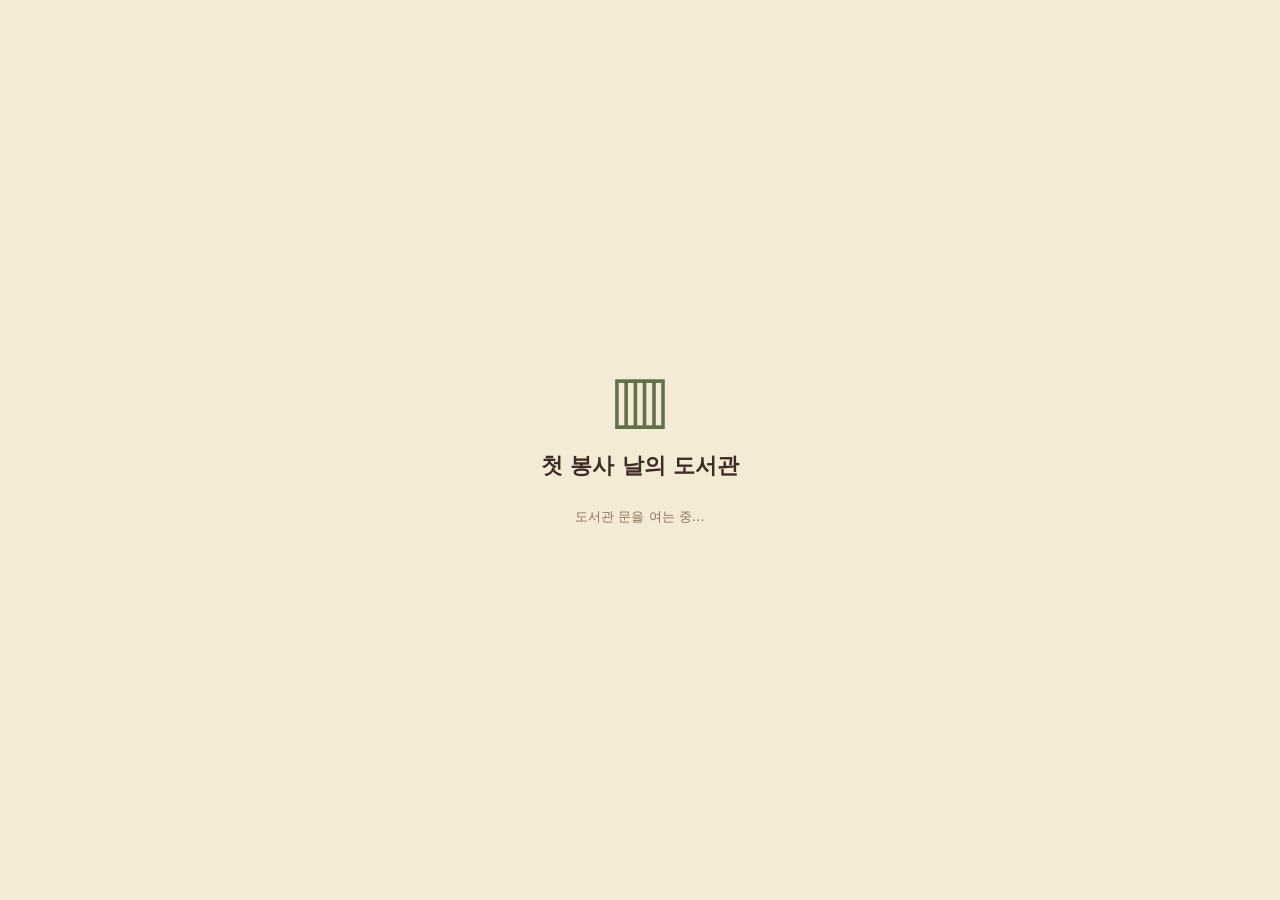
<file: index.html>
<!doctype html><html lang="ko"><head><meta charset="utf-8"><meta name="viewport" content="width=device-width,initial-scale=1"><meta http-equiv="refresh" content="0;url=volunteer-demo/"><title>도서관에서 살아남기 · 첫 봉사</title><style>body{font-family:system-ui;background:#f4ebd7;color:#493426;padding:10vh 8vw}a{color:#42634d}</style></head><body><h1>도서관에서 살아남기</h1><p><a href="volunteer-demo/">첫 봉사 인트로 샘플 플레이</a></p></body></html>
</file>
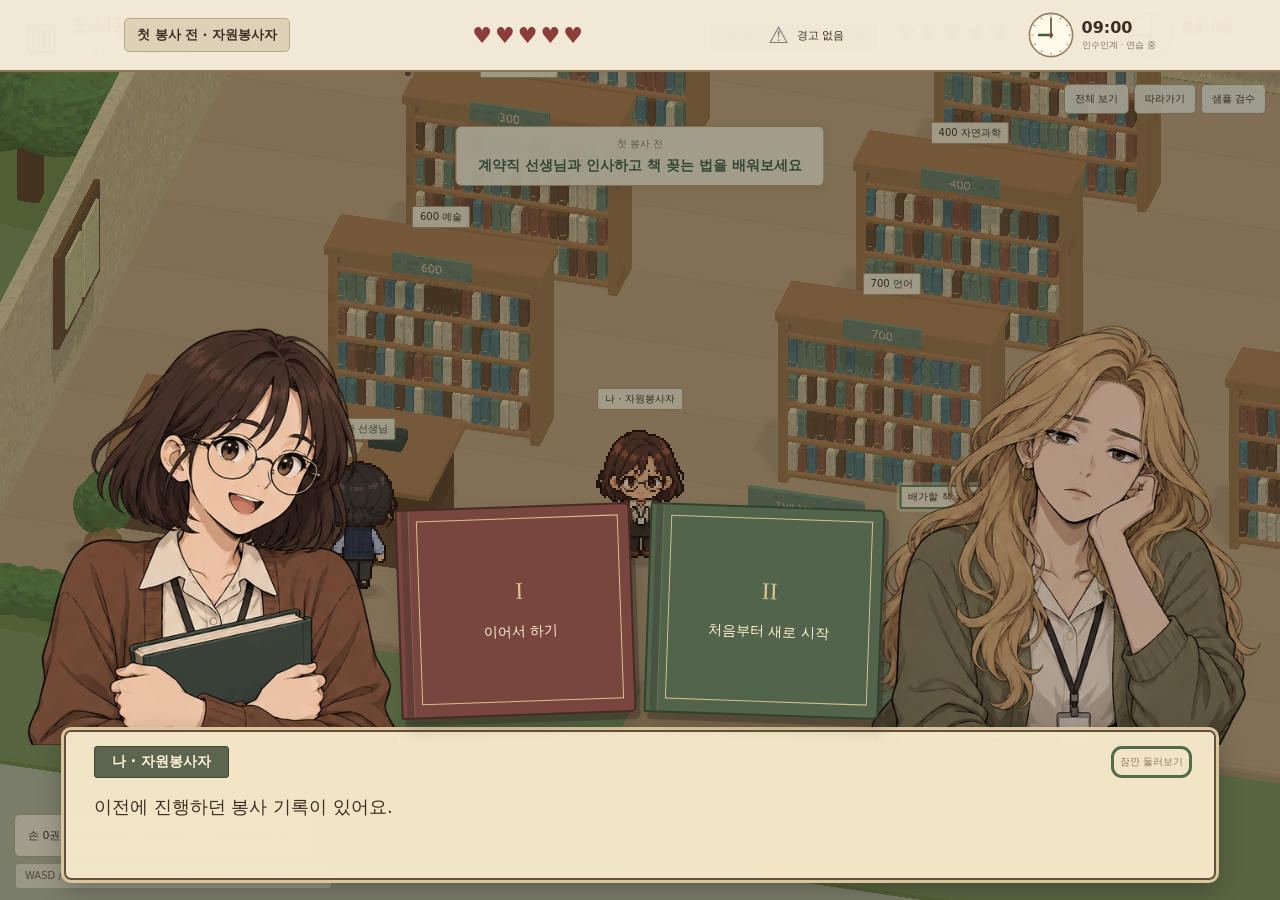
<file: volunteer-demo/index.html>
<!doctype html>
<html lang="ko"><head><meta charset="utf-8"><meta name="viewport" content="width=device-width,initial-scale=1,viewport-fit=cover"><meta name="theme-color" content="#4b392b"><link rel="icon" href="data:,"><title>도서관에서 살아남기 · 첫 봉사</title><link rel="stylesheet" href="style.css?v=20261021-books"></head>
<body>
<header class="game-header"><div class="title"><span class="title-icon">▥</span><div><strong>도서관에서 살아남기</strong><small>첫 봉사 · 인트로 샘플</small></div></div><div id="main-hud" class="status-hud"></div></header>
<main>
 <canvas id="scene" tabindex="0" aria-label="도서관 필드. 방향키 또는 WASD로 이동, E로 상호작용"></canvas><div id="labels"></div><div id="quest"><small id="quest-step">첫 봉사 전</small><strong id="objective"></strong></div>
 <div class="camera-controls"><button id="overview">전체 보기</button><button id="follow">따라가기</button><button id="inspect-open">샘플 검수</button></div>
 <button id="prompt" hidden></button><div id="toast" role="status"></div><aside id="cart-contents" aria-label="북카트에 담긴 책" hidden></aside>
 <div id="inventory"><span id="inventory-text">손 0권 · 북카트 0권</span><button id="book-list">책 확인</button><button id="cart-toggle">북카트 연결 · C</button></div>
 <div id="controls"><div id="joystick" aria-label="이동 조이스틱"><div id="knob"></div></div><button id="interact">확인 · E</button></div>
 <div id="help">WASD / 방향키 · 바닥 클릭 이동 · E 상호작용 · C 북카트 · 휠 확대</div>
 <button id="preview-exit" hidden>검수 끝내기</button>
</main>
<dialog id="dialogue" aria-labelledby="speaker"><div id="dialogue-hud" class="dialog-hud"></div><div class="portrait left"><div id="hero-art" class="portrait-art"></div></div><div class="portrait right"><div id="npc-art" class="portrait-art"></div></div><div id="choices" class="choice-books"></div><section class="speech"><div class="speech-top"><strong id="speaker"></strong><button id="close-dialog">잠깐 둘러보기</button></div><p id="line"></p><button id="next" class="primary">계속</button></section></dialog>
<dialog id="sorting" aria-labelledby="sort-title"><div class="panel-heading"><div><small>책 꽂는 법 배우기</small><h2 id="sort-title"></h2></div><button id="close-sort" aria-label="필드로 돌아가기">×</button></div><p id="sort-hint"></p><p class="sort-instruction">아래의 ‘꽂을 책’을 위쪽 책 사이의 + 표시로 끌어다 놓으세요. + 표시를 눌러도 돼요. 자리를 고른 뒤 ‘이 자리에 꽂기’를 누르세요.</p><div id="sorting-shelf"></div><div id="sorting-source"></div><p id="sort-feedback" role="status"></p><div class="panel-actions"><span id="sort-progress"></span><button id="sort-confirm" class="primary" disabled>이 자리에 꽂기</button></div></dialog>
<dialog id="inspection" aria-labelledby="inspect-title"><div class="panel-heading"><h2 id="inspect-title">샘플 장면 검수</h2><button id="close-inspect">×</button></div><p>장면을 바로 확인할 수 있어요. 검수를 끝내면 원래 진행으로 돌아갑니다.</p><div id="inspect-buttons"></div></dialog>
<dialog id="pickup" aria-labelledby="pickup-title"><div class="panel-heading"><div><small>최대 5권까지 들 수 있어요</small><h2 id="pickup-title">어떤 책을 가져갈까요?</h2></div><button id="close-pickup" aria-label="책 선택 취소">×</button></div><p>가져갈 책을 눌러 골라주세요. 다시 누르면 선택이 취소돼요.</p><div id="pickup-books"></div><div class="panel-actions"><span id="pickup-count"></span><button id="pickup-confirm" class="primary" disabled>선택 완료</button></div></dialog>
<div id="loading"><div>▥</div><h1>첫 봉사 날의 도서관</h1><p id="loading-message">도서관 문을 여는 중…</p></div>
<script type="module" src="game.js?v=20261021-books"></script>
</body></html>
</file>
<file: volunteer-demo/style.css>
:root{--ink:#3e2d24;--paper:#f4ebd7;--moss:#52634c;--line:#8d7653;--red:#ad433c}*{box-sizing:border-box}body{margin:0;color:var(--ink);font-family:'Malgun Gothic',system-ui,sans-serif;background:#d7cfb8;height:100dvh;overflow:hidden;display:grid;grid-template-rows:72px minmax(0,1fr);padding:env(safe-area-inset-top) env(safe-area-inset-right) env(safe-area-inset-bottom) env(safe-area-inset-left)}button{font:inherit;background:#f6efdf;color:var(--ink);border:1px solid #ad9876;border-radius:5px;padding:9px 14px;cursor:pointer;touch-action:manipulation}button:hover{background:#e6dbc0}button:disabled{opacity:.5;cursor:default}button:focus-visible{outline:3px solid #526b4c;outline-offset:3px}[hidden]{display:none!important}.game-header{display:flex;align-items:center;justify-content:space-between;padding:8px 24px;gap:16px;background:var(--paper);border-bottom:3px solid #7c654d}.title{display:flex;align-items:center;gap:12px}.title-icon{font-size:38px}.title strong{font-size:20px}.title small{display:block;font-size:10px;letter-spacing:2px;margin-top:4px;color:#88725a}.status-hud{display:flex;gap:20px;align-items:center}.rank-text{background:#dfd1b8;padding:7px 12px;border:1px solid #bba686;border-radius:5px;font-weight:700;font-size:13px;white-space:nowrap}.hearts{letter-spacing:3px;color:#8c3d3a;font-size:22px;white-space:nowrap}.warning{display:flex;align-items:center;gap:8px;border:0;background:none;padding:0}.warning-icon{font-size:23px;color:#847864;filter:grayscale(1)}.warning.lit .warning-icon{color:#b8312d;filter:none;text-shadow:0 0 10px #f1695570}.warning-count{font-size:11px;white-space:nowrap}.clock-wrap{display:flex;align-items:center;gap:7px}.clock-face{width:48px;height:48px}.clock-text{font-variant-numeric:tabular-nums;font-weight:800;font-size:16px}.clock-label{display:block;font-size:9px;font-weight:400;margin-top:2px;color:#85735d}main{position:relative;min-height:0;overflow:hidden}canvas{width:100%;height:100%;display:block;touch-action:none;image-rendering:pixelated}#labels{position:absolute;inset:0;pointer-events:none}.world-label{position:absolute;transform:translate(-50%,-100%);font-size:10px;white-space:nowrap;background:#f9efd9ed;padding:3px 7px;border:1px solid #aa9474;border-radius:2px}.world-label.staff{color:#3a5745}.world-label.patron{color:#9d4c30}.world-label.patron::before{content:'!';display:inline-grid;place-items:center;width:14px;height:15px;background:#aa573b;color:#fff5e4;margin-right:5px;font-weight:900}.world-label.target{border:2px solid #648156;box-shadow:0 0 0 3px #e8e2b974}.camera-controls{position:absolute;top:12px;right:14px;display:flex;gap:5px}.camera-controls button{font-size:10px;padding:7px 10px;background:#f7f2e6e8}#quest{position:absolute;top:54px;left:50%;transform:translateX(-50%);text-align:center;background:#faf2ddf2;border:1px solid #b6a175;border-radius:6px;padding:10px 22px;box-shadow:0 3px 9px #483b291b;max-width:90%;width:max-content;pointer-events:none}#quest small{display:block;font-size:10px;color:#8f7960;margin-bottom:4px}#quest strong{font-size:14px;font-weight:600;color:#3f5d49}#prompt{position:absolute;left:50%;bottom:96px;transform:translateX(-50%);padding:10px 20px;background:#435645ed;color:#fff7e4;border:1px solid #f1dfbc;max-width:90%;font-size:13px}#toast{position:absolute;left:50%;top:138px;transform:translateX(-50%);opacity:0;pointer-events:none;background:#faf1dceF;border:1px solid #a38a61;max-width:85%;padding:10px 16px;border-radius:4px;font-size:13px;text-align:center}#toast.show{opacity:1}#inventory{position:absolute;left:14px;bottom:43px;display:flex;align-items:center;gap:12px;padding:6px 8px 6px 13px;background:#f9f0dceF;border:1px solid #baa583;border-radius:6px;font-size:11px}#cart-toggle{font-size:11px;padding:6px 9px}#cart-toggle.connected{color:#fff8dd;background:#556b4d}#help{position:absolute;bottom:12px;left:16px;font-size:10px;background:#f4eedbcf;padding:5px 9px;color:#71634e;border-radius:3px}#controls{display:none}#preview-exit{position:absolute;top:12px;left:14px;background:#824a3c;color:#fff5da;font-size:11px}
dialog{color:var(--ink)}dialog::backdrop{background:#22251865}#dialogue{position:fixed;inset:auto 0 0;margin:0;padding:0;border:0;background:transparent;width:100%;max-width:100%;height:min(650px,86dvh);max-height:100dvh;overflow:visible}.dialog-hud{position:fixed;top:0;left:0;right:0;height:72px;display:flex;justify-content:center;align-items:center;background:#f4ebd7f8;border-bottom:2px solid #8d7653;z-index:5}.dialog-hud .status-hud{width:100%;max-width:1080px;padding:0 24px;justify-content:space-between}.portrait{position:absolute;bottom:156px;width:min(34vw,430px);height:min(34vw,430px);overflow:hidden;pointer-events:none;transition:filter .2s}.portrait.left{left:0}.portrait.right{right:0}.portrait-art{width:100%;height:100%;background-image:url('assets/dialogue-portraits.png');background-size:200% 300%;background-position:0% 0%;background-repeat:no-repeat}.portrait.inactive{filter:brightness(.77) saturate(.85)}.speech{position:absolute;left:5%;right:5%;bottom:20px;min-height:150px;padding:14px 28px 18px;border:2px solid #67503b;outline:3px solid #d9c69d;border-radius:7px;background:#f4e8c9fa;box-shadow:0 8px 25px #1e1c1b5c;z-index:2}.speech-top{display:flex;align-items:center;justify-content:space-between;gap:12px}.speech-top strong{padding:6px 17px;background:#5c6550;color:#fff4d7;border:1px solid #3f4938;border-radius:3px;font-size:14px}#close-dialog{border:0;background:transparent;font-size:10px;color:#8c785d;padding:3px}#line{font-size:18px;line-height:1.8;margin:13px 0;word-break:keep-all}.primary{background:#53694d;color:#fff6de;border-color:#354c35}.primary:hover{background:#647952}#next{float:right;font-size:12px;padding:8px 20px}#choices{position:absolute;left:30%;right:30%;bottom:195px;display:flex;justify-content:center;gap:14px;align-items:end;z-index:3}#choices:empty{display:none}.choice-book{flex:1;max-width:235px;min-width:0;min-height:210px;position:relative;padding:22px 14px 23px 23px;background:#78463e;color:#fff0d0;border:2px solid #472b25;border-radius:2px 6px 6px 2px;box-shadow:4px 7px #2d231f55,6px 9px 15px #1b1b1b33;transform:rotate(-2deg);font-size:14px;line-height:1.7;word-break:keep-all}.choice-book:nth-child(2){background:#53644d;border-color:#30432d;transform:rotate(2deg)}.choice-book:nth-child(3){background:#5f5040;transform:rotate(3deg)}.choice-book:before{content:'';position:absolute;inset:10px 10px 12px 19px;border:1px solid #d8bf8c;pointer-events:none}.choice-book:after{content:'';position:absolute;left:4px;top:0;bottom:0;width:7px;background:#251f223b;border-right:1px solid #e3ca9144;pointer-events:none}.choice-book span{display:block}.choice-number{font:24px Georgia,serif;color:#dcc28e;margin-bottom:15px}.choice-book:hover{transform:translateY(-8px) rotate(0);background:#8d594d;color:#fff8dc}.choice-book:nth-child(2):hover{background:#657953}
#sorting,#inspection{margin:auto;width:min(1080px,96vw);max-width:96vw;max-height:calc(100dvh - 30px);border:2px solid #79603d;background:#f7f0de;padding:24px;border-radius:8px;overflow:auto;box-shadow:0 12px 60px #0005}.panel-heading{display:flex;justify-content:space-between;align-items:center;gap:12px}.panel-heading h2{font-size:19px;margin:4px 0}.panel-heading small{color:#977757;font-size:11px}.panel-heading button{padding:4px 10px;font-size:20px}#sort-hint{font-size:14px;line-height:1.7;color:#455b43;max-width:800px}.sort-instruction{font-size:11px;color:#867256}#sorting-shelf{display:flex;align-items:flex-end;justify-content:center;gap:10px;overflow-x:auto;padding:24px 16px 0;min-height:195px;border-bottom:11px solid #b08a5e;box-shadow:0 4px #7b5d3d;background:linear-gradient(0deg,#e5dbc060,transparent)}.sort-book{flex:none;width:94px;height:156px;background:#3e6251;color:#fff4db;border-left:8px solid #2f4a3d;border-radius:2px 5px 2px 2px;display:flex;flex-direction:column;align-items:center;justify-content:center;gap:8px;box-shadow:3px 1px 3px #0003;font-size:14px;text-align:center;font-weight:700;letter-spacing:.2px;line-height:1.5}.sort-book small{font-size:13px;font-weight:500}.sort-slot{flex:0 0 32px;height:145px;border:1px dashed #92a27e;background:#e8efdf;color:#547148;padding:0;border-radius:4px;font-size:20px;display:flex;align-items:center;justify-content:center}.sort-slot.chosen{flex-basis:94px;outline:3px solid #ad7a45;outline-offset:2px}.sort-slot .sort-book{background:#a5754c;border-color:#815632;height:145px;width:92px;font-size:13px}.sort-slot.drag-over{outline:3px solid #aa7848;background:#e6c58f}#sorting-source{display:flex;align-items:center;justify-content:center;gap:22px;padding:25px 0 5px;font-size:12px;color:#877253}#sort-target{background:#a5754c;border-color:#805433;cursor:grab;touch-action:none;height:132px;width:92px}#sort-feedback{min-height:23px;text-align:center;font-size:13px;color:#94503c}.panel-actions{display:flex;justify-content:space-between;align-items:center;gap:10px}#sort-progress{font-size:12px;color:#7f725b}.drag-ghost{position:fixed;z-index:10000;pointer-events:none;opacity:.9;transform:translate(-50%,-50%);width:82px!important;height:130px!important}#inspection{width:min(620px,95vw)}#inspection p{font-size:12px;line-height:1.7}#inspect-buttons{display:grid;grid-template-columns:1fr 1fr;gap:9px}#inspect-buttons button{font-size:12px;text-align:left}#loading{position:fixed;inset:0;background:var(--paper);display:flex;align-items:center;justify-content:center;flex-direction:column;z-index:20}#loading>div{font-size:65px;color:#61714e}#loading h1{font-size:22px}#loading p{font-size:13px;color:#8c7459}
.touch{height:var(--game-height,100dvh)}.touch #controls{display:flex;position:absolute;left:15px;right:15px;bottom:19px;align-items:flex-end;justify-content:space-between;pointer-events:none}.touch #controls>*{pointer-events:auto}.touch #inventory{bottom:115px;font-size:10px}.touch #help{display:none}.touch #prompt{bottom:118px;max-width:60%;font-size:12px}.touch #joystick{display:grid;place-items:center;width:86px;height:86px;border:2px solid #a3ab88;background:#eff0d674;border-radius:50%;touch-action:none}.touch #knob{width:35px;height:35px;background:#667e51ce;border:2px solid #ecdfbc;border-radius:50%;pointer-events:none}.touch #interact{min-width:80px;min-height:49px;background:#47664ddd;color:#fff9de;border:2px solid #e9dfba}.touch .title small{letter-spacing:.5px}.touch .title-icon{display:none}
@media(max-width:900px){.game-header{padding:7px 13px}.title strong{font-size:15px}.status-hud{gap:12px}.hearts{font-size:17px;letter-spacing:1px}.rank-text{font-size:11px;padding:6px 8px}.clock-face{width:39px;height:39px}.clock-text{font-size:13px}.warning-count{font-size:10px}#choices{left:26%;right:26%;gap:10px}.choice-book{font-size:12px;min-height:190px;padding:16px 10px 18px 19px}.speech{left:3%;right:3%;padding:12px 20px}#line{font-size:16px}.sort-book{width:78px;font-size:13px}.sort-book small{font-size:12px}#sorting-shelf{gap:7px}.sort-slot{flex-basis:26px}}
@media(max-width:600px){body{grid-template-rows:92px minmax(0,1fr)}.game-header{flex-direction:column;justify-content:center;gap:6px;padding:7px 10px}.title strong{font-size:14px}.title small{display:none}.status-hud{gap:10px;width:100%;justify-content:space-between}.hearts{font-size:14px}.rank-text{font-size:10px;padding:5px 7px}.clock-face{width:34px;height:34px}.clock-text{font-size:12px}.clock-label{font-size:8px}.warning{gap:3px}.warning-icon{font-size:19px}.warning-count{font-size:9px}.dialog-hud{height:60px}.dialog-hud .status-hud{padding:0 10px}.camera-controls{top:9px;right:9px}.camera-controls button{font-size:9px;padding:6px 8px}#quest{top:48px;padding:8px 12px;max-width:95%}#quest strong{font-size:12px}#quest small{font-size:9px}#toast{top:126px;font-size:12px}#dialogue{height:calc(100dvh - 64px);max-height:calc(100dvh - 64px)}.speech{bottom:9px;left:2%;right:2%;padding:10px 14px;min-height:159px}#line{font-size:14px;line-height:1.65;margin:10px 0}.speech-top strong{font-size:11px;padding:5px 9px}.portrait{width:48vw;height:48vw;bottom:368px}#choices{left:5%;right:5%;bottom:185px;gap:9px}.choice-book{min-height:163px;max-height:205px;font-size:12px;padding:15px 9px 16px 18px}.choice-number{font-size:21px;margin-bottom:10px}#sorting{padding:16px 12px}.panel-heading h2{font-size:16px}#sort-hint{font-size:12px}.sort-instruction{font-size:10px}#sorting-shelf{justify-content:flex-start;gap:6px;padding:18px 6px 0;min-height:160px}.sort-book{width:72px;height:139px;font-size:12px;gap:5px;border-left-width:6px}.sort-book small{font-size:11px}.sort-slot{flex-basis:27px;height:129px}.sort-slot.chosen{flex-basis:74px}.sort-slot .sort-book{height:129px;width:72px;font-size:12px}#sorting-source{padding:20px 0 4px}#sort-target{height:119px;width:78px}#sort-feedback{font-size:11px}#sort-confirm{font-size:12px}.touch #inventory{left:10px;max-width:75%;padding:5px 7px;gap:6px}.touch #cart-toggle{font-size:9px;padding:5px}.touch #prompt{bottom:158px;max-width:90%;width:max-content}#preview-exit{top:9px;left:7px;font-size:9px;padding:6px 8px}}
@media(max-height:560px) and (min-width:601px){body{grid-template-rows:53px minmax(0,1fr)}.title strong{font-size:14px}.title-icon{font-size:27px}.title small{font-size:8px}.game-header{padding:4px 12px}.clock-face{width:36px;height:36px}.dialog-hud{height:52px}#dialogue{height:calc(100dvh - 53px);max-height:calc(100dvh - 53px)}.speech{bottom:7px;min-height:104px;padding:8px 16px}#line{font-size:13px;line-height:1.5;margin:8px 0}.speech-top strong{font-size:11px;padding:4px 8px}#next{padding:5px 13px;font-size:11px}.portrait{width:26vw;height:26vw;max-height:230px;bottom:104px}#choices{bottom:127px;left:29%;right:29%;gap:8px}.choice-book{min-height:127px;font-size:11px;padding:11px 7px 12px 16px}.choice-number{font-size:18px;margin-bottom:7px}.choice-book:before{inset:6px 5px 7px 13px}#quest{top:43px;padding:6px 12px}#quest strong{font-size:11px}#quest small{font-size:8px}.touch #joystick{width:66px;height:66px}.touch #inventory{bottom:92px}.touch #prompt{bottom:89px;font-size:11px}.touch #controls{bottom:13px}#sorting{padding:12px 20px}.panel-heading h2{font-size:15px}#sort-hint{font-size:12px;margin:7px 0}.sort-instruction{margin:4px 0}#sorting-shelf{min-height:128px;padding-top:8px}.sort-book{height:113px}.sort-slot,.sort-slot .sort-book{height:105px}#sorting-source{padding:14px 0 0}#sort-target{height:90px;width:76px;font-size:12px}#sort-feedback{font-size:11px;min-height:14px;margin:7px 0}.panel-actions button{font-size:11px;padding:6px 12px}}
@media(prefers-reduced-motion:reduce){*{scroll-behavior:auto!important;transition:none!important}}
/* Keep choices and portraits above the actual dialogue height. */
@media(max-width:600px){.dialog-hud{height:92px}}@media(max-height:560px) and (min-width:601px){.dialog-hud{height:53px}}
/* Book choices preserve readable type while only the cart panel background is translucent. */
.pickup-book:hover{background:#855d49;color:#fff5df}.pickup-book.selected,.pickup-book.selected:hover{background:#8a683e;color:#fff9e6}
#pickup{width:min(820px,94vw);max-height:88dvh;padding:24px;background:#f7efd9;border:2px solid #7c6747;border-radius:9px}#pickup>p{font-size:14px;line-height:1.7}#pickup-books{display:grid;grid-template-columns:repeat(auto-fit,minmax(128px,1fr));gap:16px;margin:20px 0}.pickup-book{position:relative;display:flex;flex-direction:column;align-items:center;justify-content:space-between;gap:12px;min-height:190px;padding:18px 12px 14px 21px;background:#6f4439;color:#fff5df;border:2px solid #4d3028;border-left:10px solid #4a3029;border-radius:2px 8px 8px 2px;box-shadow:4px 5px 0 #b8a585;text-align:center}.pickup-book:nth-child(even){background:#50644e;border-color:#364733}.pickup-book strong{font-size:15px;line-height:1.5;word-break:keep-all}.pickup-code{display:flex;flex-direction:column;gap:3px;font-size:14px;font-variant-numeric:tabular-nums}.pickup-code small{font-size:14px}.pickup-state{font-size:12px;border-top:1px solid #f5e6bd77;width:100%;padding-top:9px}.pickup-book.selected{outline:3px solid #d9b35c;outline-offset:3px;transform:translateY(-4px)}.pickup-book:disabled{opacity:.55;cursor:default}#pickup .panel-actions{position:sticky;bottom:-24px;background:#f7efd9;padding:14px 0 4px}#cart-contents{position:absolute;z-index:3;max-width:min(220px,38vw);padding:10px 12px;background:rgba(255,248,229,.8);border:1px solid #9d8c64;border-radius:6px;box-shadow:0 3px 10px #332a1c22;pointer-events:none;color:#443b2e}#cart-contents[hidden]{display:none}#cart-contents>strong{display:block;font-size:11px;margin-bottom:7px}.cart-book-list{display:flex;flex-direction:column;gap:5px;max-height:220px;overflow-y:auto;pointer-events:auto;overscroll-behavior:contain;touch-action:pan-y}.cart-book{background:#f9f2dfb3;border:1px solid #c8b894;border-left:5px solid #6b8065;border-radius:1px 4px 4px 1px;padding:5px 7px;line-height:1.4}.cart-book span{display:block;font-size:11px}.cart-book small{display:block;font-size:10px;color:#5d5749}@media(max-width:600px){#pickup{padding:16px 14px}#pickup-books{grid-template-columns:repeat(2,minmax(0,1fr));gap:12px}.pickup-book{min-height:150px;padding:12px 8px 10px 12px}.pickup-book strong{font-size:13px}#pickup .panel-actions{bottom:-16px}#cart-contents{max-width:160px;padding:7px 8px}#cart-contents>strong,.cart-book span{font-size:10px}.cart-book small{font-size:9px}.cart-book-list{max-height:155px}}@media(max-height:560px) and (min-width:601px){#pickup{padding:12px 18px}#pickup-books{display:flex;overflow-x:auto;gap:13px;margin:10px 0;padding:5px}.pickup-book{min-width:125px;min-height:145px;padding:10px 9px 9px 14px}#pickup .panel-actions{bottom:-12px}#cart-contents{max-width:185px}.cart-book-list{max-height:140px}}
#dialogue .portrait{bottom:calc(var(--speech-height,156px) + 5px)}
#dialogue #choices{bottom:calc(var(--speech-height,160px) + 34px)}
@media(max-width:600px){#dialogue .portrait{bottom:calc(var(--speech-height,160px) + 190px)}#dialogue #choices{bottom:calc(var(--speech-height,160px) + 23px)}}
@media(max-height:560px) and (min-width:601px){#dialogue .portrait{bottom:calc(var(--speech-height,104px) + 1px)}#dialogue #choices{bottom:calc(var(--speech-height,104px) + 23px)}}
#book-list{font-size:11px;padding:6px 9px}#line{white-space:pre-line}
@media(max-width:600px){#book-list{font-size:9px;padding:5px}.touch #inventory{max-width:95%;gap:5px}}
@media(max-width:600px){#dialogue:not(.has-choices) .portrait{bottom:calc(var(--speech-height,160px) + 14px)}}

/* Bound cloth spines, paper call-number labels, and quiet insertion guides. */
#sorting-shelf{
 --book-width:96px;--book-height:204px;
 gap:10px;min-height:233px;padding:25px 14px 0;
 border-bottom:13px solid #ad8457;border-radius:6px 6px 0 0;
 background:linear-gradient(0deg,#b9a48724,transparent 75%);
 box-shadow:0 4px 0 #725235,0 8px 12px #62401e12;
}
#sorting .sort-book{
 --spine-color:#476356;--book-width:96px;--book-height:204px;
 --label-bottom:29px;--label-row:26px;
 position:relative;isolation:isolate;display:block;flex:none;
 width:var(--book-width);height:var(--book-height);padding:0;border:0;
 border-radius:8px 4px 4px 8px;
 background-color:var(--spine-color);
 background-image:linear-gradient(90deg,#0005 0,#0001 6%,#ffffff18 15%,transparent 27%,#fff1 56%,#0002 94%,#0004),linear-gradient(0deg,transparent 13px,#e5cc8b77 14px,#e5cc8b77 15px,transparent 16px,transparent calc(100% - 19px),#e5cc8b77 calc(100% - 18px),#e5cc8b77 calc(100% - 17px),transparent calc(100% - 16px));
 box-shadow:inset 3px 0 2px #0002,inset -2px 0 0 #0003,3px 0 0 #3b2c2555,5px 3px 7px #3c2a261a;
 color:#6e6657;text-align:center;font-weight:400;
}
#sorting .sort-book::before{
 content:'';position:absolute;left:calc(50% - 7px);top:31px;width:14px;height:14px;
 border:1px solid #e5cc8b8c;transform:rotate(45deg);pointer-events:none;
}
#sorting .sort-book::after{
 content:'';position:absolute;right:-3px;top:5px;bottom:4px;width:4px;z-index:-1;
 border-radius:0 2px 2px 0;
 background:repeating-linear-gradient(0deg,#e5d9bc 0 1px,#cabc9b 1px 2px);
 box-shadow:1px 0 1px #3c2c2433;pointer-events:none;
}
#sorting .sort-book>span,#sorting .sort-book>small{
 position:absolute;left:11px;right:9px;display:flex;align-items:center;justify-content:center;
 height:var(--label-row);margin:0;padding:0 3px;background:#f9f4e6;
 border-left:1px solid #d7ccae;border-right:1px solid #d7ccae;
 font-variant-numeric:tabular-nums;white-space:nowrap;letter-spacing:-.3px;
}
#sorting .sort-book>span{
 bottom:calc(var(--label-bottom) + var(--label-row));padding-top:5px;
 border-top:1px solid #d7ccae;border-radius:3px 3px 0 0;
 font:400 15px/1.2 ui-monospace,Consolas,'Malgun Gothic',monospace;
}
#sorting .sort-book>small{
 bottom:var(--label-bottom);padding-bottom:5px;border-bottom:1px solid #cbbf9f;
 border-radius:0 0 3px 3px;box-shadow:0 2px 2px #241b1830;
 font:400 13.5px/1.2 'Malgun Gothic',system-ui,sans-serif;
}
#sorting .compare-focus{font-weight:900;color:#261e17;text-shadow:.18px 0 currentColor,-.18px 0 currentColor}
#sorting-shelf>.sort-book:nth-of-type(5n+1){--spine-color:#486659;--book-height:204px}
#sorting-shelf>.sort-book:nth-of-type(5n+2){--spine-color:#795047;--book-height:212px}
#sorting-shelf>.sort-book:nth-of-type(5n+3){--spine-color:#53626a;--book-height:198px}
#sorting-shelf>.sort-book:nth-of-type(5n+4){--spine-color:#80704f;--book-height:208px}
#sorting-shelf>.sort-book:nth-of-type(5n+5){--spine-color:#575d45;--book-height:194px}
#sorting .sort-slot{
 position:relative;isolation:isolate;flex:0 0 30px;height:191px;
 margin:0;padding:0;border:0;border-radius:4px;background:transparent;
 color:#8c7952;font:400 21px/1 system-ui;box-shadow:none;
}
#sorting .sort-slot:not(.chosen)::before{
 content:'';position:absolute;left:50%;top:8px;bottom:9px;border-left:1px dashed #c7b997;z-index:-2;
}
#sorting .sort-slot:not(.chosen)::after{
 content:'';position:absolute;left:50%;top:50%;width:27px;height:27px;transform:translate(-50%,-50%);
 border:1px solid #c8b897;border-radius:50%;background:#f9f2e2;box-shadow:0 1px 2px #725b2520;z-index:-1;
}
#sorting .sort-slot:hover,#sorting .sort-slot.drag-over{color:#7a4b24;background:#be975414}
#sorting .sort-slot:focus-visible{outline:2px solid #ac7b3b;outline-offset:3px}
#sorting .sort-slot.chosen{flex-basis:102px;height:204px;outline:0;background:none}
#sorting .sort-slot.chosen .sort-book{--spine-color:#9a7049;--book-height:200px;outline:2px solid #c59b5a;outline-offset:4px}
#sorting-source{gap:25px;padding:27px 0 10px;color:#6f604b}
#sorting #sort-target{--spine-color:#9a7049;--book-width:102px;--book-height:174px;--label-bottom:24px;transform:rotate(-3deg);cursor:grab}
#sorting #sort-target:active{cursor:grabbing}
#sorting .drag-ghost{--spine-color:#9a7049;transform:translate(-50%,-50%) rotate(-3deg);box-shadow:6px 7px 14px #30231844}
@media(max-width:900px){
 #sorting .sort-book{--book-width:84px}
 #sorting-shelf{gap:8px;padding-left:8px;padding-right:8px}
 #sorting .sort-slot{flex-basis:28px}
 #sorting .sort-slot.chosen{flex-basis:90px}
 #sorting .sort-book>span,#sorting .sort-book>small{left:9px;right:7px}
}
@media(max-width:600px){
 #sorting-shelf{min-height:202px;justify-content:flex-start;padding-top:17px;gap:8px}
 #sorting .sort-book{--book-width:82px;--book-height:178px;--label-bottom:23px;--label-row:24px}
 #sorting-shelf>.sort-book:nth-of-type(5n+1){--book-height:178px}
 #sorting-shelf>.sort-book:nth-of-type(5n+2){--book-height:186px}
 #sorting-shelf>.sort-book:nth-of-type(5n+3){--book-height:172px}
 #sorting-shelf>.sort-book:nth-of-type(5n+4){--book-height:182px}
 #sorting-shelf>.sort-book:nth-of-type(5n+5){--book-height:169px}
 #sorting .sort-slot{height:171px;flex-basis:30px}
 #sorting .sort-slot.chosen{flex-basis:88px;height:178px}
 #sorting .sort-slot.chosen .sort-book{--book-height:174px}
 #sorting .sort-book>span{font-size:14px}#sorting .sort-book>small{font-size:13px}
 #sorting #sort-target{--book-width:92px;--book-height:150px}
 #sorting-source{padding-top:23px;gap:22px}
}
@media(max-height:560px) and (min-width:601px){
 #sorting-shelf{min-height:143px;padding-top:10px;gap:8px}
 #sorting .sort-book{--book-width:82px;--book-height:124px;--label-bottom:16px;--label-row:20px}
 #sorting-shelf>.sort-book:nth-of-type(5n+1){--book-height:124px}
 #sorting-shelf>.sort-book:nth-of-type(5n+2){--book-height:130px}
 #sorting-shelf>.sort-book:nth-of-type(5n+3){--book-height:120px}
 #sorting-shelf>.sort-book:nth-of-type(5n+4){--book-height:127px}
 #sorting-shelf>.sort-book:nth-of-type(5n+5){--book-height:117px}
 #sorting .sort-book::before{top:24px;width:10px;height:10px;left:calc(50% - 5px)}
 #sorting .sort-slot{height:120px;flex-basis:28px}
 #sorting .sort-slot.chosen{height:124px;flex-basis:88px}
 #sorting .sort-slot.chosen .sort-book{--book-height:122px}
 #sorting .sort-book>span{font-size:14px}#sorting .sort-book>small{font-size:12px}
 #sorting #sort-target{--book-width:88px;--book-height:104px;--label-bottom:14px}
 #sorting #sort-target::before{top:20px;width:8px;height:8px;left:calc(50% - 4px)}
 #sorting-source{padding:15px 0 3px}
}
</file>
